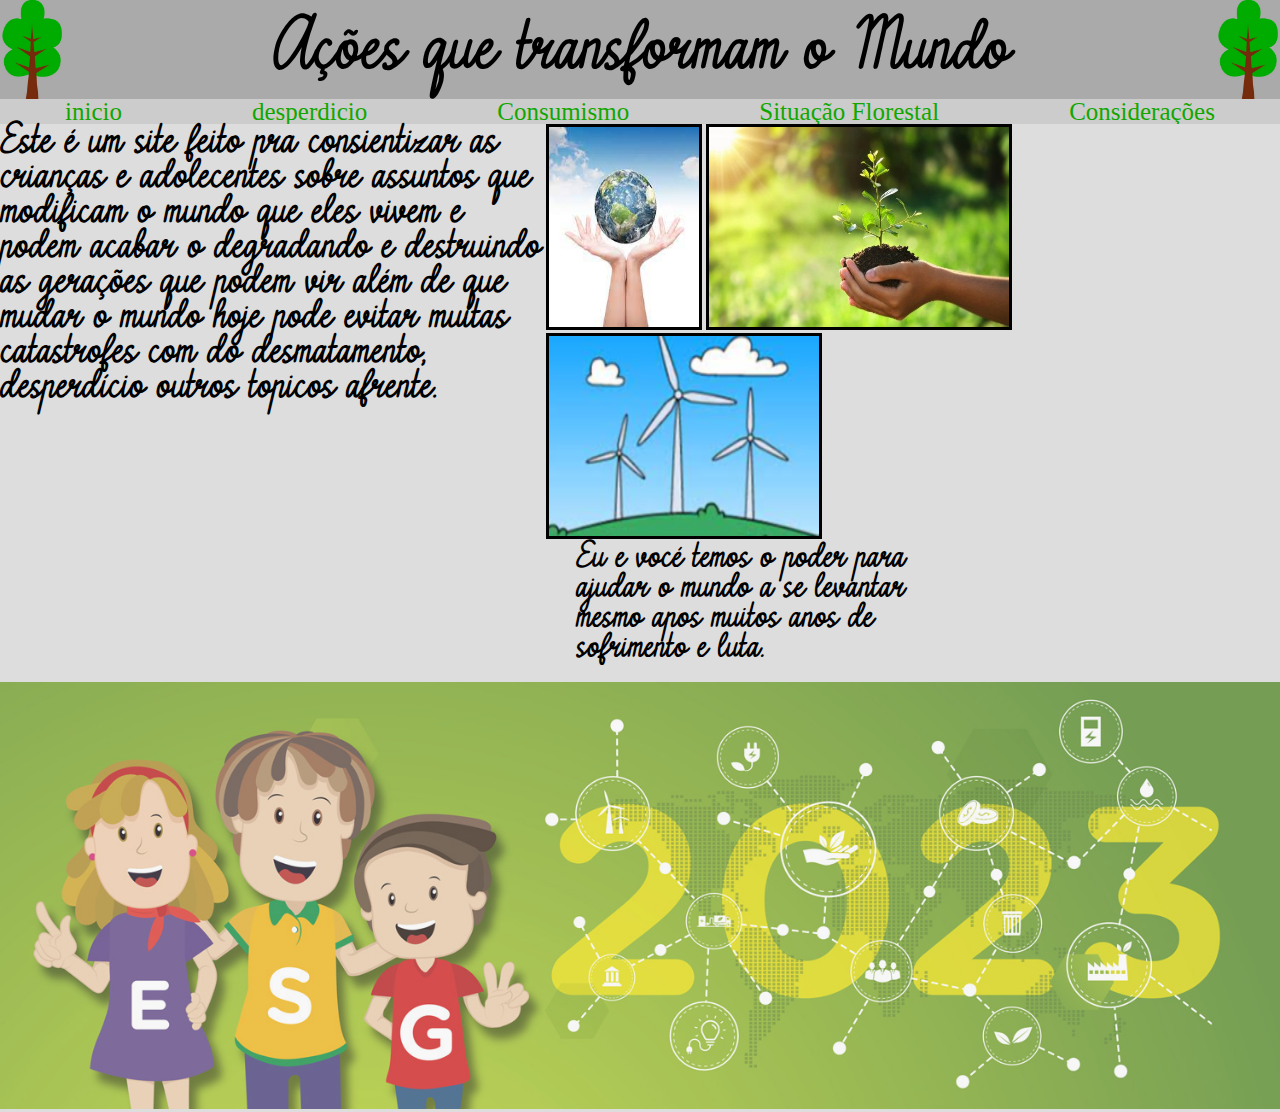
<file: site agrinho/index.html>
<!DOCTYPE html>
<html lang="pt-BR">
<head>
    <meta charset="UTF-8">
    <meta name="viewport" content="width=device-width, initial-scale=1.0">
    <title>Pagina Inicial</title>
    <link rel="stylesheet" href="style.css">
    <link rel="stylesheet" href="reset.css">
</head>
<body>
    <header class="cabeçalho">
        <img src="arvore.jpg">
        <p class="titu" style="background-color: #AAAAAA;">Ações que transformam o Mundo</p>
        <img src="arvore.jpg">
    </header>
    <div class="barra">
        <a class="linkss" href="index.html">inicio</a>
        <a class="linkss" href="desperdício.html">desperdicio</a>
        <a class="linkss" href="Consumismo.html">Consumismo</a>
        <a class="linkss" href="mata.html">Situação Florestal</a>
        <a class="linkss" href="considerações.html">Considerações</a>
    </div>
    <div  style="padding: 0 0 20px 0;" class="textos">
        <p class="texto">Este é um site feito pra consientizar as crianças e adolecentes sobre assuntos que modificam o mundo que eles vivem e podem acabar o degradando e destruindo as gerações que podem vir
            além de que mudar o mundo hoje pode evitar muitas catastrofes com do desmatamento, desperdício outros topicos afrente.
        </p>
        <div class="desenho">
            <img style="width: 150px; height: 200px; border: 3px solid black ;"  src="planeta.jfif">
            <img style="width: 300px;height: 200px; border: 3px solid black ;"  src="planta.jpg">
            <img style="width: 270px;height: 200px; border: 3px solid black ;"  src="vento.png">
           <p class="fala">Eu e vocé temos o poder para ajudar o mundo a se levantar mesmo apos muitos anos de sofrimento e luta.</p>
            </p>   
    </div>
    
        </div> 
    <footer>
        <img class="footer" src="agrinho.jpg">
    </footer>
    
</body>
</html>
</file>
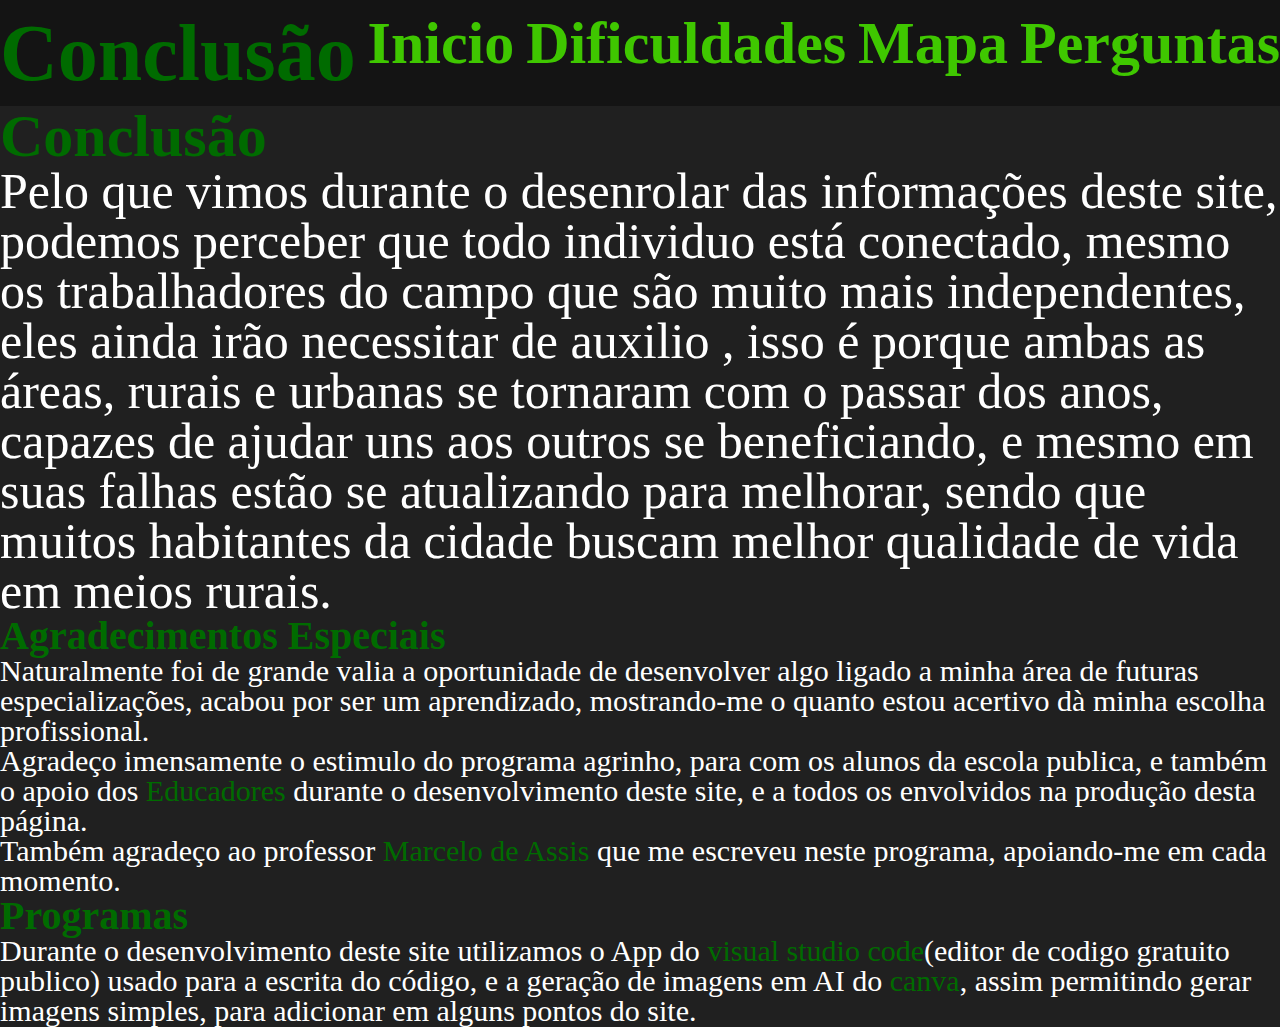
<file: Agrinho/conclusao.html>
<!DOCTYPE html>
<html lang="pt-BR">
<head>
    <meta charset="UTF-8">
    <meta http-equiv="X-UA-Compatible" content="IE=edge">
    <meta name="viewport" content="width=device-width, initial-scale=1.0">
    <title>Conclusão</title>
    <link rel="stylesheet" href="reset.css">
    <link rel="stylesheet" href="universal.css">
</head>
<body>
    <section id="barra-de-opiçoes">
        <header class="cabeçalho">
            <h1>Conclusão</h1>
            <a href="Inicial.html">Inicio</a>
            <a href="dific.html">Dificuldades</a>
            <a href="mapa.html">Mapa</a>
            <a href="p-e-r.html">Perguntas</a>
        </header>
    </section>
    <div>
        <div>
            <h2>Conclusão</h2>
            <p>Pelo que vimos durante o desenrolar das informações deste site, podemos perceber que todo individuo está conectado, mesmo os trabalhadores do campo que são muito mais independentes, eles ainda irão necessitar de auxilio
            , isso é porque ambas as áreas, rurais e urbanas se tornaram com o passar dos anos, capazes de ajudar uns aos outros se beneficiando, e mesmo em suas falhas estão se atualizando para melhorar, sendo que muitos habitantes da cidade buscam melhor qualidade de vida em meios rurais.</p>

        </div>
        <div class="t-agrad">
            <h2>Agradecimentos Especiais</h2>
            <p>Naturalmente foi de grande valia a oportunidade de desenvolver algo ligado a minha área de futuras especializações, acabou por ser um aprendizado, mostrando-me o quanto estou
            acertivo dà minha escolha profissional.</p>
            <p>Agradeço imensamente o estimulo do programa agrinho, para com os alunos da escola publica, e também o apoio dos <span>Educadores</span> durante o desenvolvimento deste site,
             e a todos os envolvidos na produção desta página.</p>
            <p>Também agradeço ao professor <span>Marcelo de Assis</span> que me escreveu neste programa, apoiando-me em cada momento.</p>
        </div>
        <div class="t-agrad">
            <h2>Programas</h2>
            <p>Durante o desenvolvimento deste site utilizamos o App do <span>visual studio code</span>(editor de codigo gratuito publico) usado para a escrita do código,
             e a geração de imagens em AI do <span>canva</span>, assim permitindo gerar imagens simples, para adicionar em alguns pontos do site.</p>
        </div>
    </div>
</body>
</html>
</file>
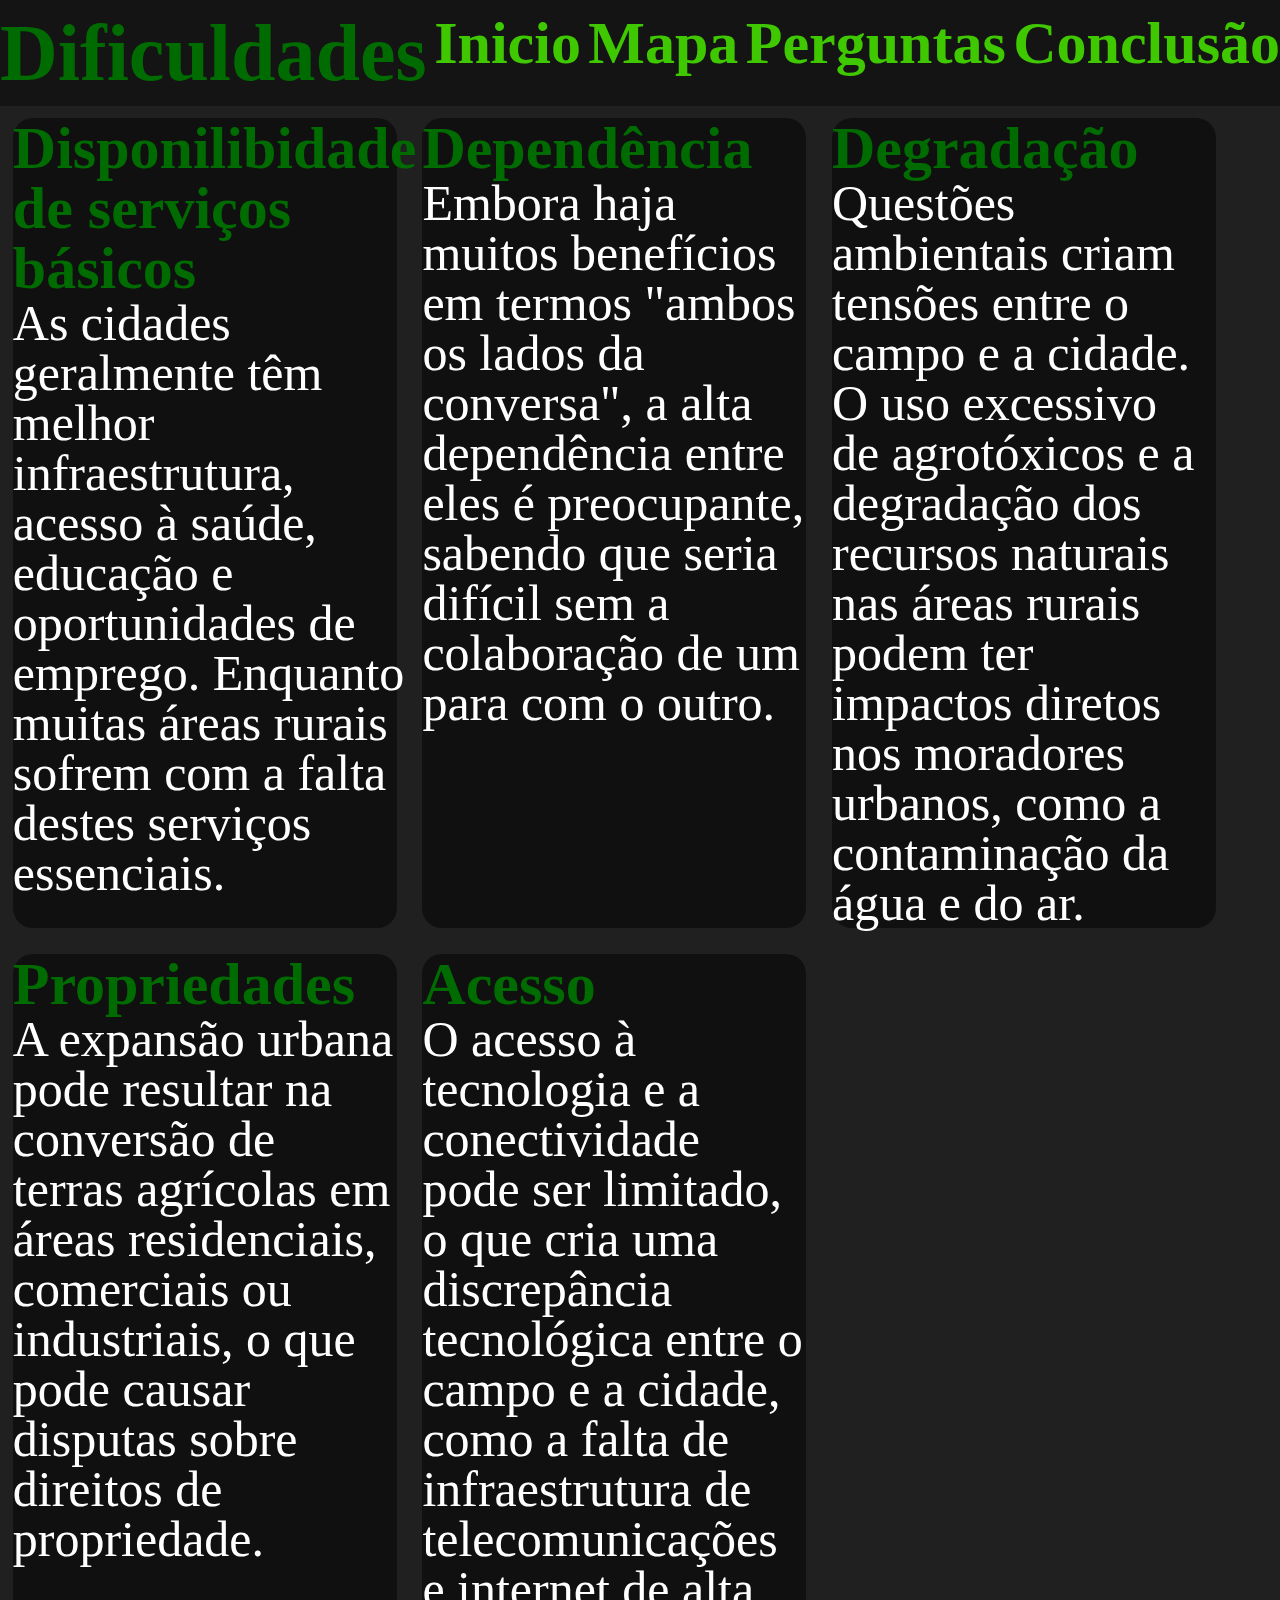
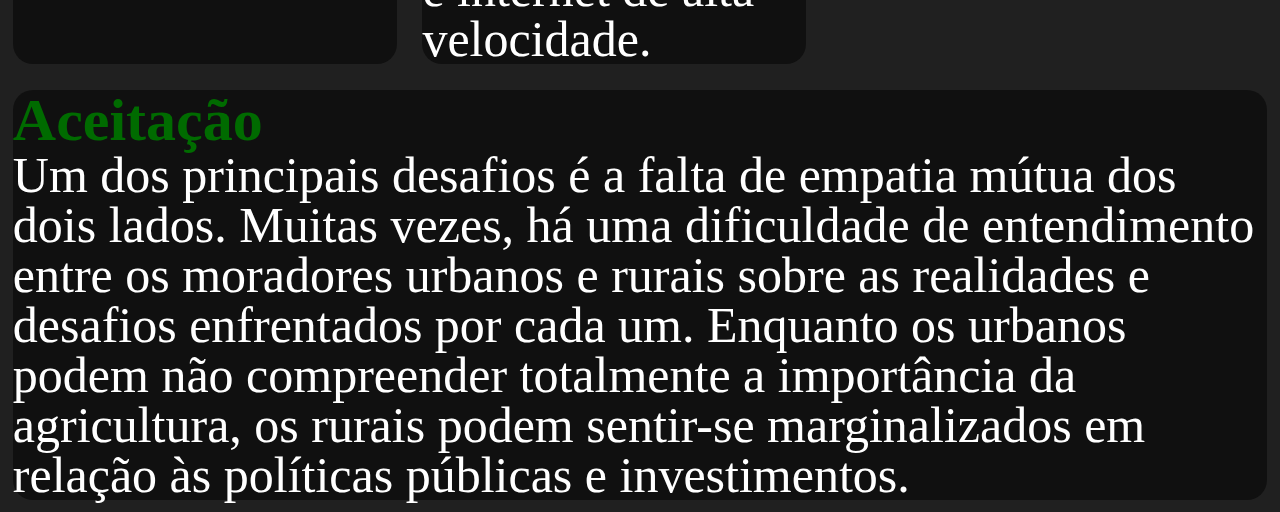
<file: Agrinho/dific.html>
<!DOCTYPE html>
<html lang="pt-BR">
<head>
    <meta charset="UTF-8">
    <meta http-equiv="X-UA-Compatible" content="IE=edge">
    <meta name="viewport" content="width=device-width, initial-scale=1.0">
    <title>Dificuldades</title>
    <link rel="stylesheet" href="reset.css">
    <link rel="stylesheet" href="universal.css">
</head>
<body>
    <section id="barra-de-opiçoes">
        <header class="cabeçalho">
            <h1>Dificuldades</h1>
            <a href="Inicial.html">Inicio</a>
            <a href="mapa.html">Mapa</a>
            <a href="p-e-r.html">Perguntas</a>
            <a href="conclusao.html">Conclusão</a>
        </header>
    </section>
    <div class="tInicio">
        <div class="mental">
            <div>
                <h2>Disponilibidade de serviços básicos</h2>
                <p>As cidades geralmente têm melhor infraestrutura, acesso à saúde, educação e oportunidades de emprego. Enquanto muitas áreas rurais sofrem com a falta destes serviços essenciais.</p>
            </div>
        </div>
        <div class="mental">
            <div>
                <h2>Dependência</h2>
                <p>Embora haja muitos benefícios em termos "ambos os lados da conversa", a alta dependência entre eles é preocupante, sabendo que seria difícil sem a colaboração de um para com o outro.</p>
            </div>
        </div>
        <div class="mental">
            <div>
                <h2>Degradação</h2>
                <p>Questões ambientais criam tensões entre o campo e a cidade. O uso excessivo de agrotóxicos e a degradação dos recursos naturais nas áreas rurais podem ter impactos diretos nos moradores urbanos, como a contaminação da água e do ar.</p>
            </div>
        </div>
    </div>
    <div class="tInicio">
        <div class="mental">
            <div>
                <h2>Propriedades</h2>
                <p>A expansão urbana pode resultar na conversão de terras agrícolas em áreas residenciais, comerciais ou industriais, o que pode causar disputas sobre direitos de propriedade.</p>
            </div>
        </div>
        <div class="mental">
            <div>
                <h2>Acesso</h2>
                <p>O acesso à tecnologia e a conectividade pode ser limitado, o que cria uma discrepância tecnológica entre o campo e a cidade, como a falta de infraestrutura de telecomunicações e internet de alta velocidade.</p>
            </div>
        </div>
    </div>
    <div id="textinho">
        <h2>Aceitação</h2>
        <p >Um dos principais desafios é a falta de empatia mútua dos dois lados. Muitas vezes, há uma dificuldade de entendimento entre os moradores urbanos e rurais sobre as realidades e desafios enfrentados por cada um. Enquanto os urbanos podem não compreender totalmente a importância da agricultura, os rurais podem sentir-se marginalizados em relação às políticas públicas e investimentos.</p>
    </div>
</body>
</html>
</file>
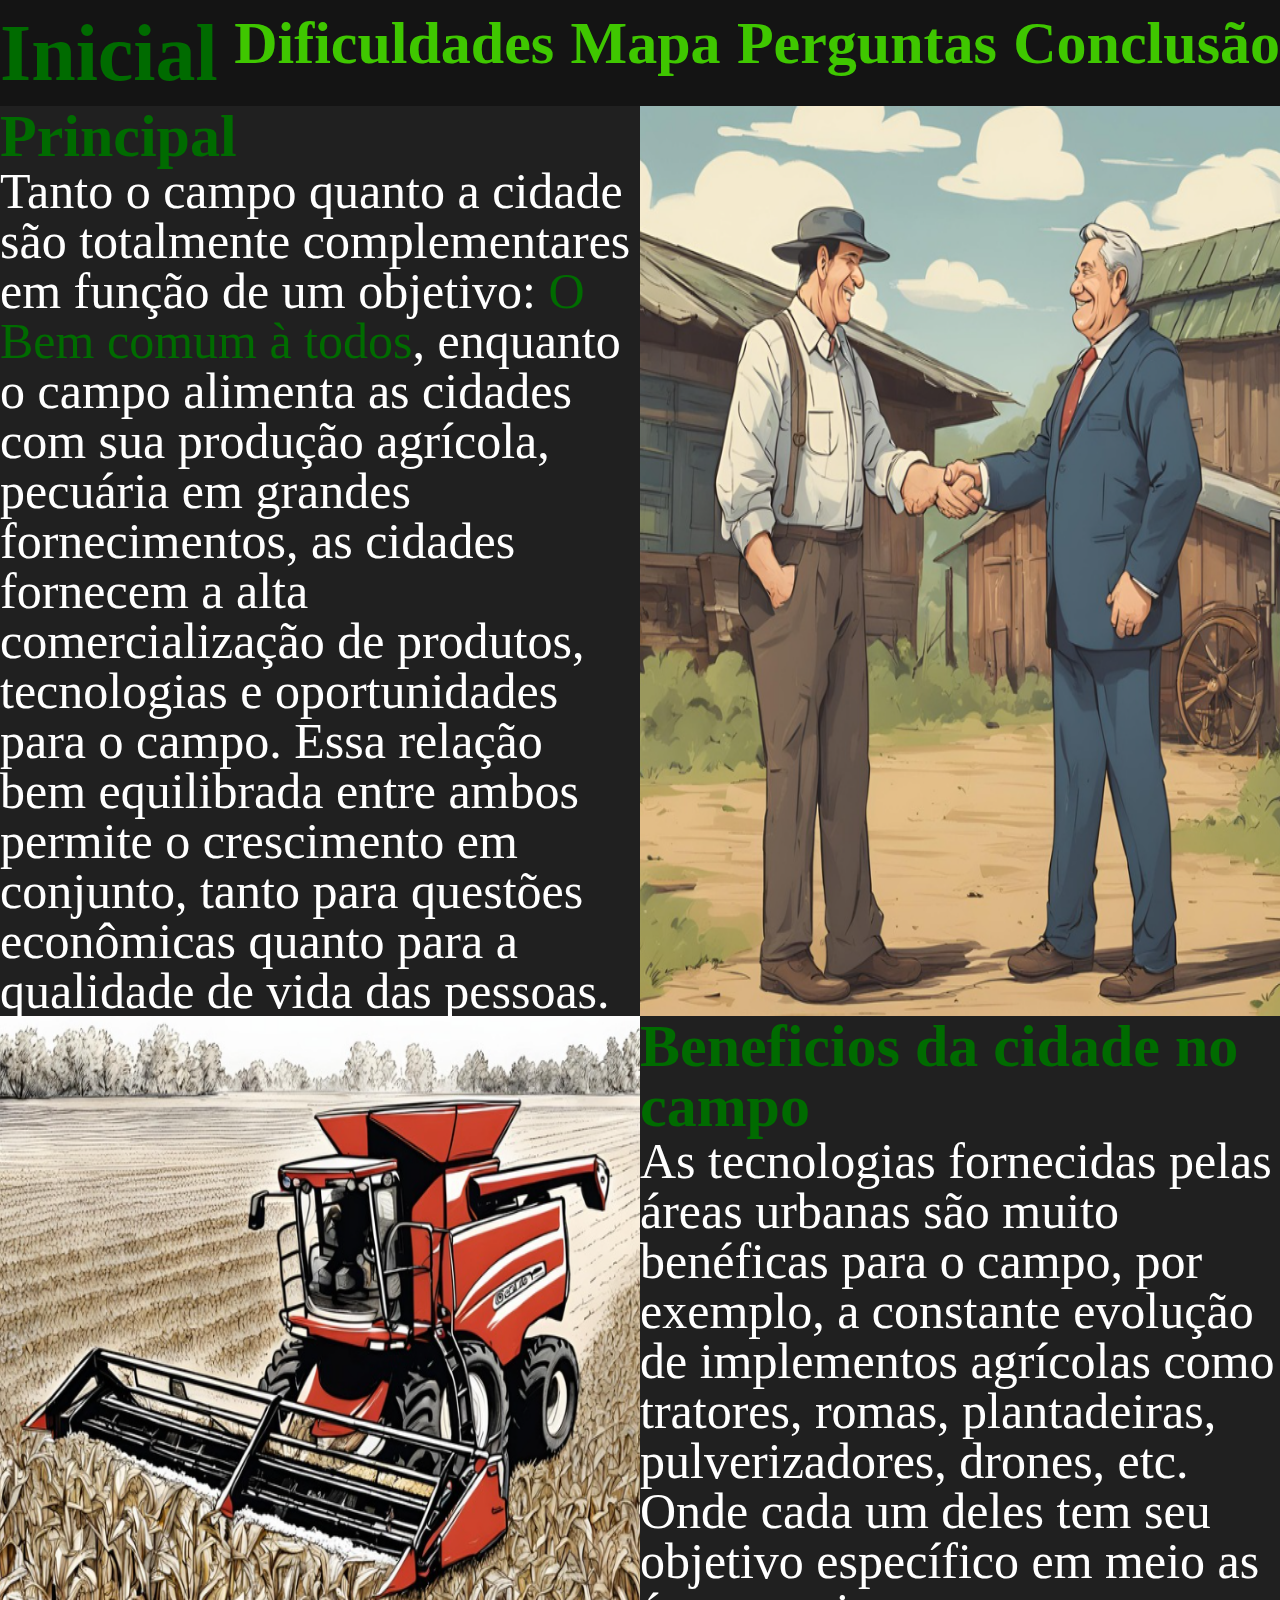
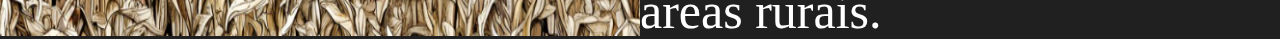
<file: Agrinho/Inicial.html>
<!DOCTYPE html>
<html lang="pt-BR">
<head>
    <meta charset="UTF-8">
    <meta http-equiv="X-UA-Compatible" content="IE=edge">
    <meta name="viewport" content="width=device-width, initial-scale=1.0">
    <title>Inicial</title>
    <link rel="stylesheet" href="reset.css">
    <link rel="stylesheet" href="universal.css">
</head>
<body>
    <section id="barra-de-opiçoes">
        <header class="cabeçalho">
            <h1>Inicial</h1>
            <a href="dific.html">Dificuldades</a>
            <a href="mapa.html">Mapa</a>
            <a href="p-e-r.html">Perguntas</a>
            <a href="conclusao.html">Conclusão</a>
        </header>
    </section>
    <div class="tInicio">
        <div>
            <h2>Principal</h2>
            <p>Tanto o campo quanto a cidade são totalmente complementares em função de um objetivo:<span> O Bem comum à todos</span>,
             enquanto o campo alimenta as cidades com sua produção agrícola, pecuária em grandes fornecimentos, 
             as cidades fornecem a alta comercialização de produtos, tecnologias e oportunidades para o campo.
             Essa relação bem equilibrada entre ambos permite o crescimento em conjunto, tanto para questões econômicas quanto para a qualidade de vida das pessoas.
            </p>
        </div>
        <img class="aumento" src="cumprimento.PNG">
    </div>
    <div class="tInicio">
        <img class="aumento" src="colhedeira.PNG">
        <div>
            <h2>Beneficios da cidade no campo</h2>
            <p>As tecnologias fornecidas pelas áreas urbanas são muito benéficas para o campo, por exemplo, a constante evolução de implementos agrícolas como tratores, romas, plantadeiras, pulverizadores, drones, etc. 
            Onde cada um deles tem seu objetivo específico em meio as áreas rurais.
            </p>
        </div>
    </div>
</body>
</html>
</file>
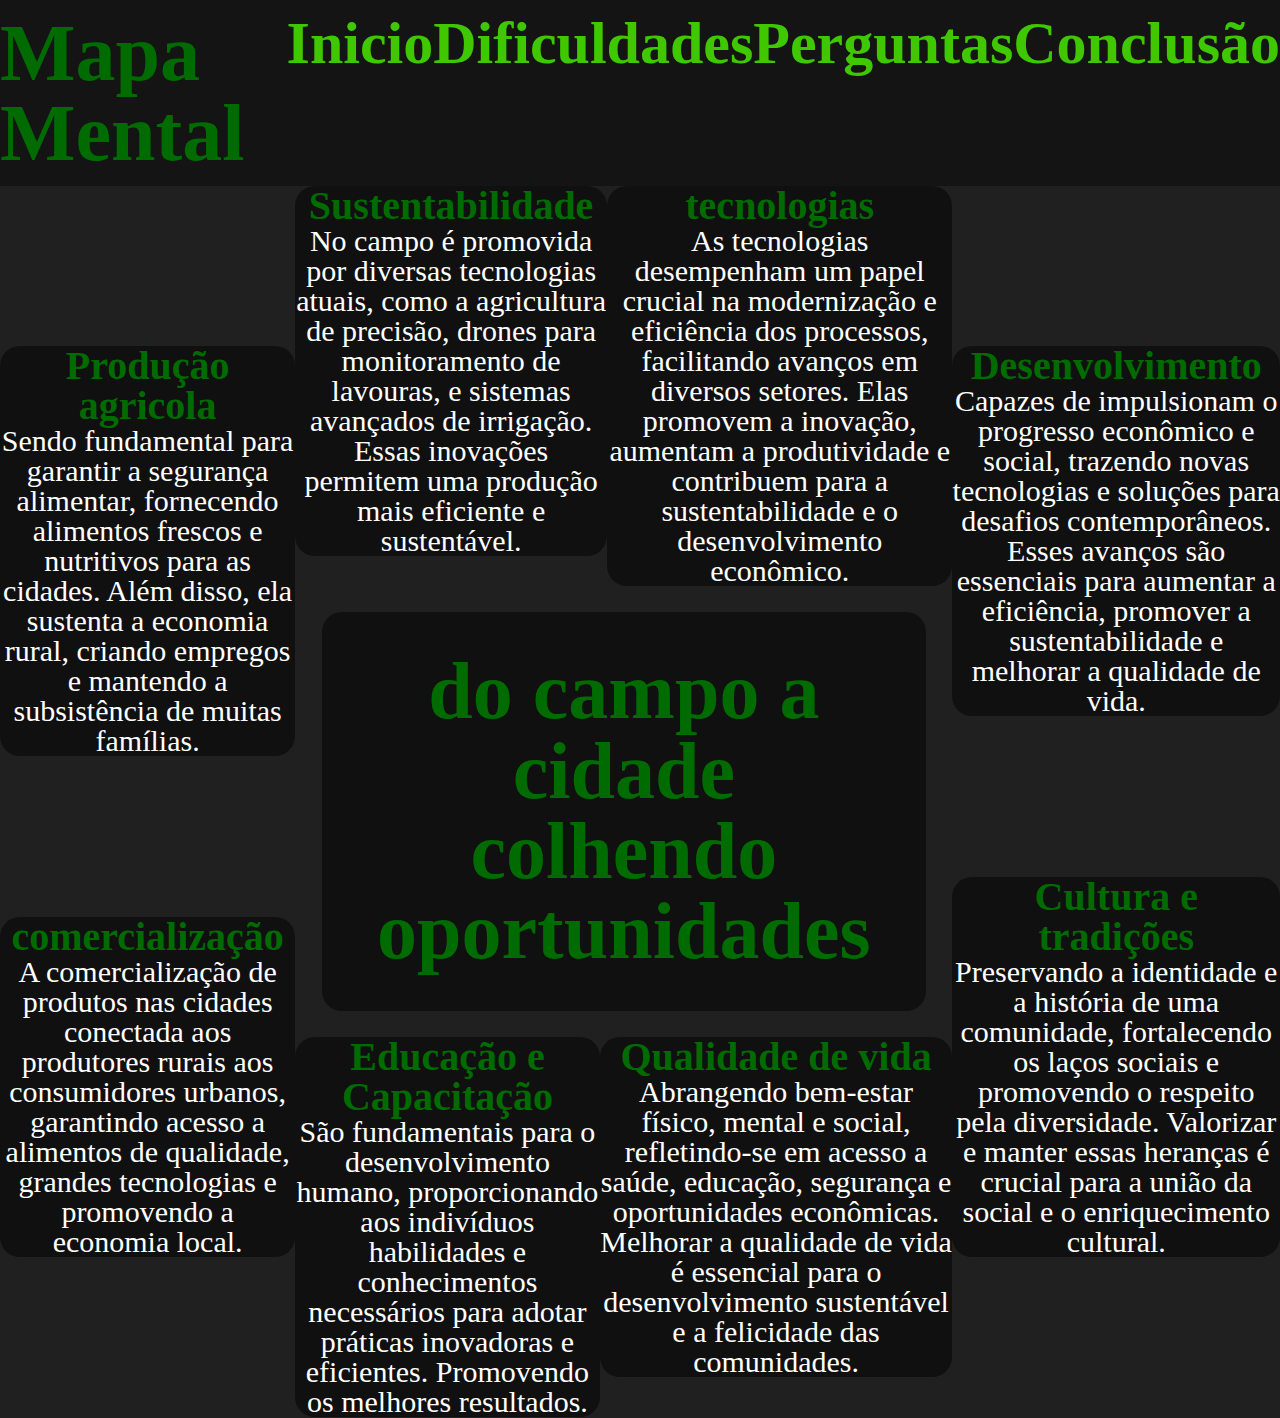
<file: Agrinho/mapa.html>
<!DOCTYPE html>
<html lang="pt-BR">
<head>
    <meta charset="UTF-8">
    <meta http-equiv="X-UA-Compatible" content="IE=edge">
    <meta name="viewport" content="width=device-width, initial-scale=1.0">
    <title>Mapa Mental</title>
    <link rel="stylesheet" href="reset.css">
    <link rel="stylesheet" href="universal.css">
</head>
<body>
    <section id="barra-de-opiçoes">
        <header class="cabeçalho">
            <h1>Mapa Mental</h1>
            <a href="Inicial.html">Inicio</a>
            <a href="dific.html">Dificuldades</a>
            <a href="p-e-r.html">Perguntas</a>
            <a href="conclusao.html">Conclusão</a>
        </header>
    </section>
    <div id="mapa">
        <div class="laterais">
            <div>
                <h2>Produção agricola</h2>
                <p>Sendo fundamental para garantir a segurança alimentar, fornecendo alimentos frescos e nutritivos para as cidades. Além disso, ela sustenta a economia rural, criando empregos e mantendo a subsistência de muitas famílias.</p>
            </div>
            <div>
                <h2>comercialização</h2>
                <p>A comercialização de produtos nas cidades conectada aos produtores rurais aos consumidores urbanos, garantindo acesso a alimentos de qualidade, grandes tecnologias e promovendo a economia local.</p>
            </div>
        </div>
        <div>
            <div class="neutro">
                <div>
                    <h2>Sustentabilidade</h2>
                    <p>No campo é promovida por diversas tecnologias atuais, como a agricultura de precisão, drones para monitoramento de lavouras, e sistemas avançados de irrigação. Essas inovações permitem uma produção mais eficiente e sustentável.</p>
                </div>
                <div>
                    <h2>tecnologias</h2>
                    <p>As tecnologias desempenham um papel crucial na modernização e eficiência dos processos, facilitando avanços em diversos setores. Elas promovem a inovação, aumentam a produtividade e contribuem para a sustentabilidade e o desenvolvimento econômico.</p>
                </div>
            </div>
            <h1 id="principal">do campo a cidade colhendo oportunidades</h1>
            <div class="neutro">
                <div>
                    <h2>Educação e Capacitação</h2>
                    <p>São fundamentais para o desenvolvimento humano, proporcionando aos indivíduos habilidades e conhecimentos necessários para adotar práticas inovadoras e eficientes. Promovendo os melhores resultados.</p>
                </div>
                <div>
                    <h2>Qualidade de vida</h2>
                    <p>Abrangendo bem-estar físico, mental e social, refletindo-se em acesso a saúde, educação, segurança e oportunidades econômicas. Melhorar a qualidade de vida é essencial para o desenvolvimento sustentável e a felicidade das comunidades.</p>
                </div>
            </div>
            
        </div>
        <div class="laterais">
            <div>
                <h2>Desenvolvimento</h2>
                <p>Capazes de impulsionam o progresso econômico e social, trazendo novas tecnologias e soluções para desafios contemporâneos. Esses avanços são essenciais para aumentar a eficiência, promover a sustentabilidade e melhorar a qualidade de vida.</p>
            </div>
            <div>
                <h2>Cultura e tradições</h2>
                <p>Preservando a identidade e a história de uma comunidade, fortalecendo os laços sociais e promovendo o respeito pela diversidade. Valorizar e manter essas heranças é crucial para a união da social e o enriquecimento cultural.</p>
            </div>
        </div>
    </div>
</body>
</html>
</file>
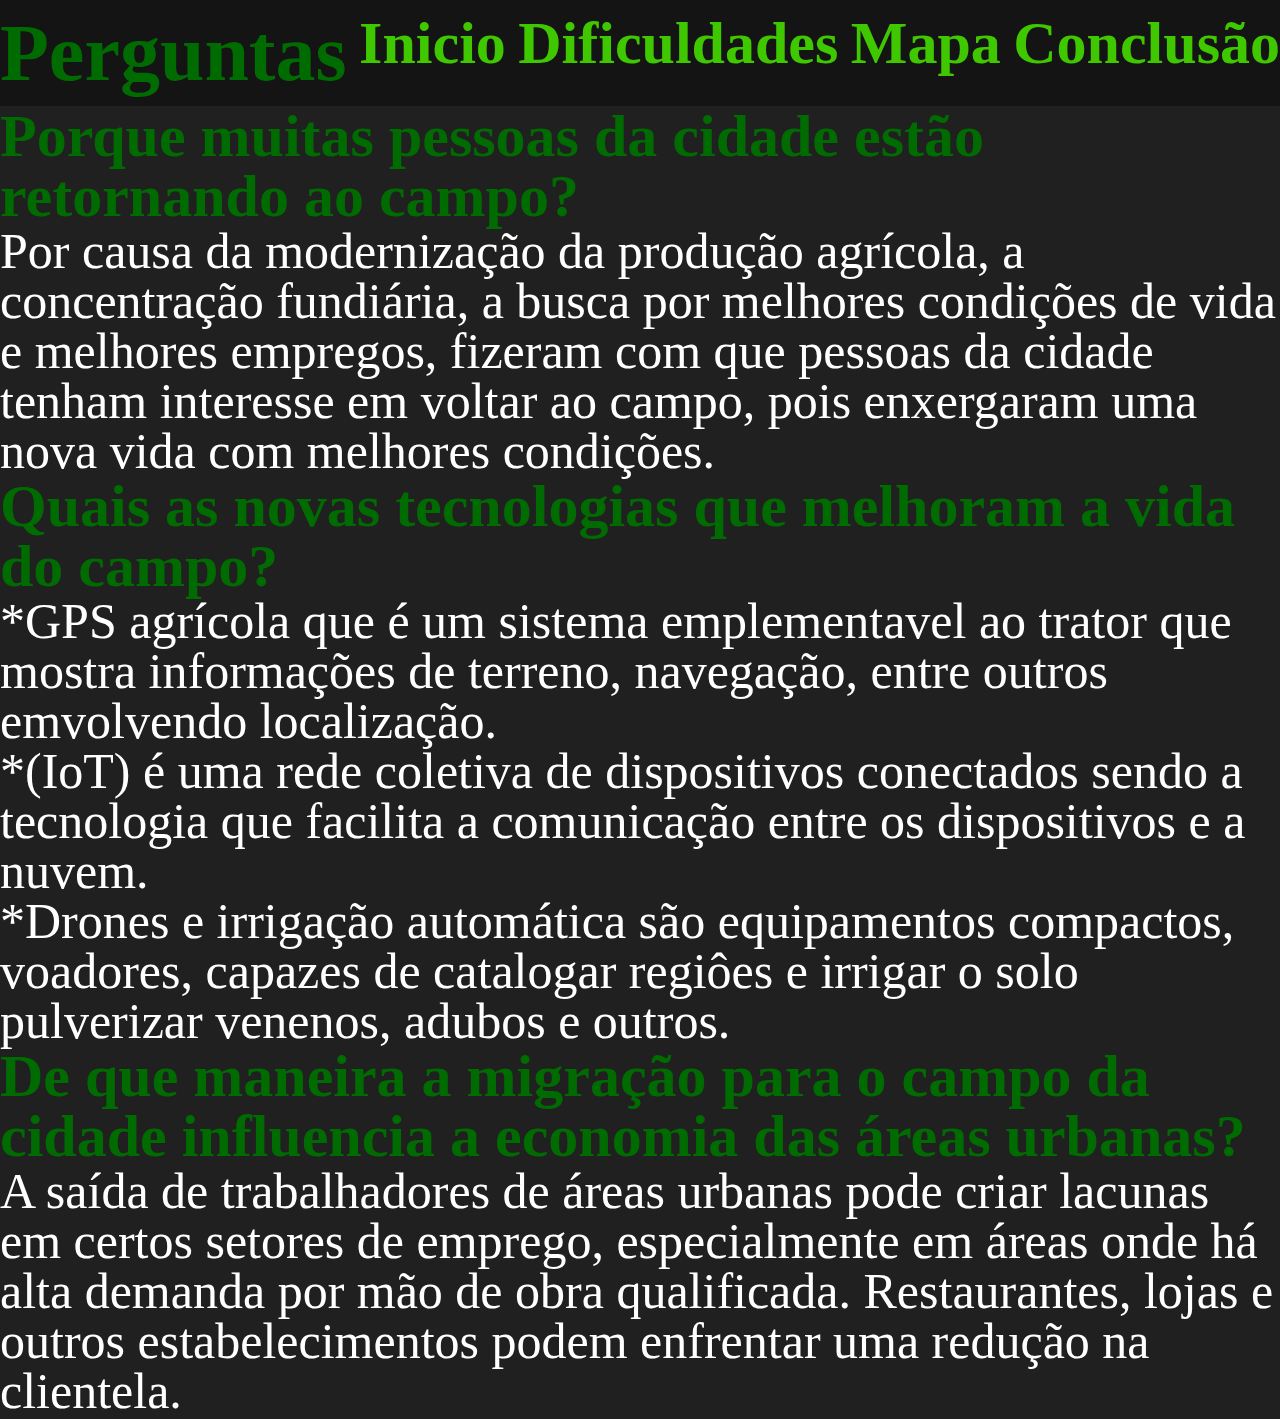
<file: Agrinho/p-e-r.html>
<!DOCTYPE html>
<html lang="pt-BR">
<head>
    <meta charset="UTF-8">
    <meta http-equiv="X-UA-Compatible" content="IE=edge">
    <meta name="viewport" content="width=device-width, initial-scale=1.0">
    <title>Perguntas e Respostas</title>
    <link rel="stylesheet" href="reset.css">
    <link rel="stylesheet" href="universal.css">
</head>
<body>
    <section id="barra-de-opiçoes">
        <header class="cabeçalho">
            <h1>Perguntas</h1>
            <a href="Inicial.html">Inicio</a>
            <a href="dific.html">Dificuldades</a>
            <a href="mapa.html">Mapa</a>
            <a href="conclusao.html">Conclusão</a>
        </header>
    </section>
    <h2>Porque muitas pessoas da cidade estão retornando ao campo?</h2>
    <p>Por causa da modernização da produção agrícola, a concentração fundiária, a busca por melhores condições de vida e melhores empregos, 
    fizeram com que pessoas da cidade tenham interesse em voltar ao campo, pois enxergaram uma nova vida com melhores condições.</p>

    <h2>Quais as novas tecnologias que melhoram a vida do campo?</h2>
    <p>*GPS agrícola que é um sistema emplementavel ao trator que mostra informações de terreno, navegação, entre outros emvolvendo localização.</p>
    <p>*(IoT) é uma rede coletiva de dispositivos conectados sendo a tecnologia que facilita a comunicação entre os dispositivos e a nuvem.</p>
    <p>*Drones e irrigação automática são equipamentos compactos, voadores, capazes de catalogar regiôes e irrigar o solo pulverizar venenos, adubos e outros.</p>

    <h2>De que maneira a migração para o campo da cidade influencia a economia das áreas urbanas?</h2>
    <p>A saída de trabalhadores de áreas urbanas pode criar lacunas em certos setores de emprego, especialmente em áreas onde há alta demanda por mão de obra qualificada. 
    Restaurantes, lojas e outros estabelecimentos podem enfrentar uma redução na clientela.</p>
</body>
</html>
</file>
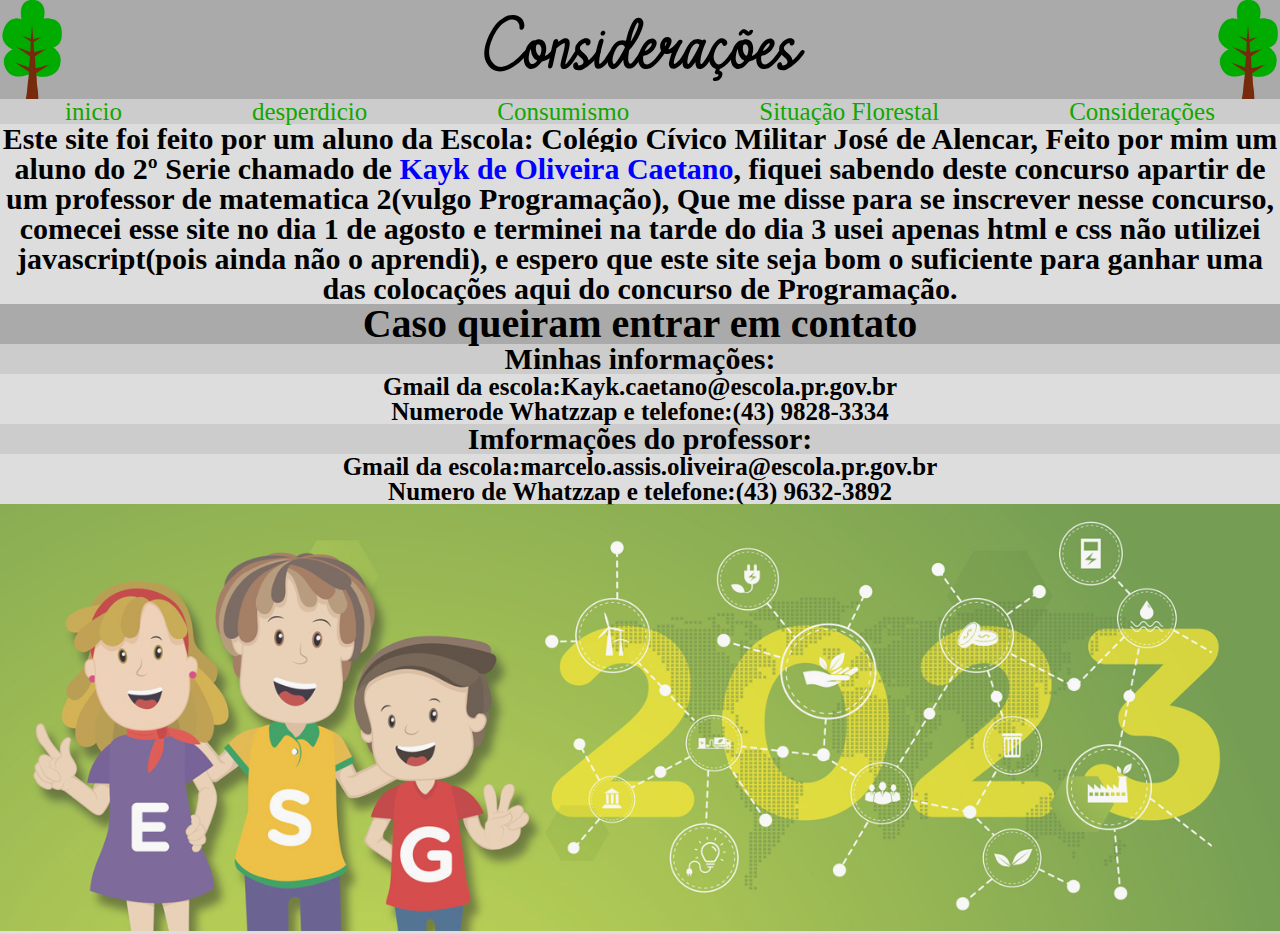
<file: site agrinho/considerações.html>
<!DOCTYPE html>
<html lang="en">
<head>
    <meta charset="UTF-8">
    <meta name="viewport" content="width=device-width, initial-scale=1.0">
    <title>Considerações</title>
    <link rel="stylesheet" href="style.css">
    <link rel="stylesheet" href="reset.css">
</head>
<body>
    <header class="cabeçalho">
        <img src="arvore.jpg">
        <p class="titu" style="background-color: #AAAAAA;">Considerações</p>
        <img src="arvore.jpg">
    </header>
    <div class="barra">
        <a class="linkss" href="index.html">inicio</a>
        <a class="linkss" href="desperdício.html">desperdicio</a>
        <a class="linkss" href="Consumismo.html">Consumismo</a>
        <a class="linkss" href="mata.html">Situação Florestal</a>
        <a class="linkss" href="considerações.html">Considerações</a>
    </div>
    <p style="font-weight: bold;text-align: center;font-size: 30px;">Este site foi feito por um aluno da Escola: Colégio Cívico Militar José de Alencar, Feito por mim um aluno do 
    2º Serie chamado de <b style="color: blue;">Kayk de Oliveira Caetano</b>, fiquei sabendo deste concurso apartir de um professor de matematica 2(vulgo Programação), Que me disse para se inscrever nesse concurso, comecei esse site no dia 1 de agosto 
    e terminei na tarde do dia 3 usei apenas html e css não utilizei javascript(pois ainda não o aprendi), e espero que este site seja bom o suficiente para ganhar
    uma das colocações aqui do concurso de Programação.
    </p>
    <h1 style="font-weight: bold;text-align: center;font-size: 40px;background-color: #AAAAAA;">Caso queiram entrar em contato</h1>
    <p style="font-weight: bold;text-align: center;font-size: 30px;background-color: #CCCCCC;">Minhas informações:</p>
    <p style="font-weight: bold;text-align: center;font-size: 25px;">Gmail da escola:Kayk.caetano@escola.pr.gov.br</p>
    <p style="font-weight: bold;text-align: center;font-size: 25px;">Numerode Whatzzap e telefone:(43) 9828-3334</p>
    <p style="font-weight: bold;text-align: center;font-size: 30px;background-color: #CCCCCC;">Imformações do professor: </p>
    <p style="font-weight: bold;text-align: center;font-size: 25px;">Gmail da escola:marcelo.assis.oliveira@escola.pr.gov.br</p>
    <p style="font-weight: bold;text-align: center;font-size: 25px;">Numero de Whatzzap e telefone:(43) 9632-3892</p>
   
    <footer>
        <img class="footer" src="agrinho.jpg">
    </footer>
</body>
</html>
</file>
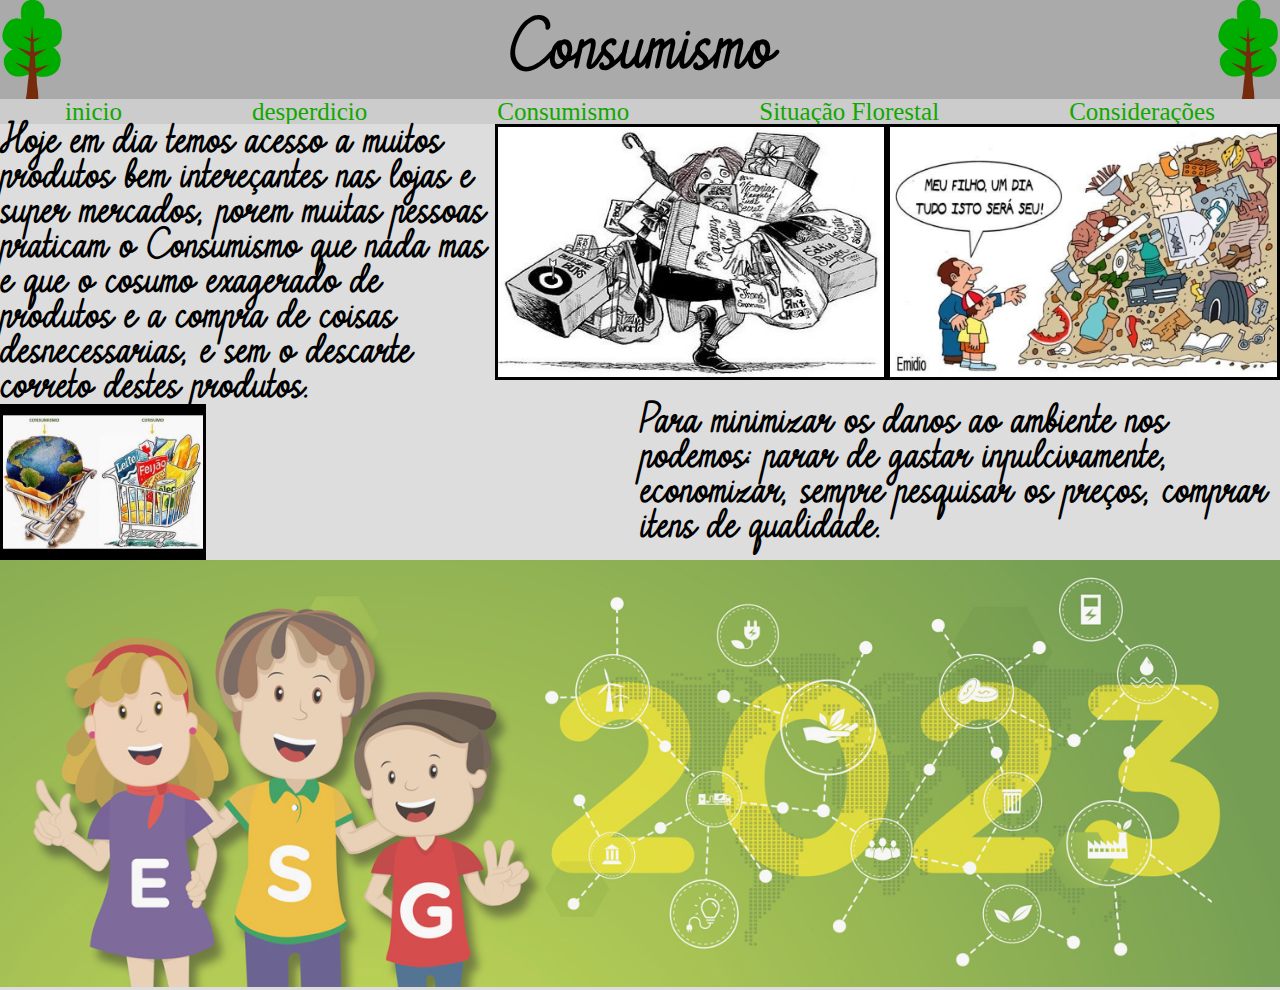
<file: site agrinho/Consumismo.html>
<!DOCTYPE html>
<html lang="en">
<head>
    <meta charset="UTF-8">
    <meta name="viewport" content="width=device-width, initial-scale=1.0">
    <title>Consumismo</title>
    <link rel="stylesheet" href="style.css">
    <link rel="stylesheet" href="reset.css">
</head>
<body>
    <header class="cabeçalho">
        <img src="arvore.jpg">
        <p class="titu" style="background-color: #AAAAAA;">Consumismo</p>
        <img src="arvore.jpg">
    </header>
    <div class="barra">
        <a class="linkss" href="index.html">inicio</a>
        <a class="linkss" href="desperdicío.html">desperdicio</a>
        <a class="linkss" href="Consumismo.html">Consumismo</a>
        <a class="linkss" href="mata.html">Situação Florestal</a>
        <a class="linkss" href="considerações.html">Considerações</a>
    </div>
    <div class="textos">
    <p style="width: 40%;" class="texto" >Hoje em dia temos acesso a muitos produtos bem intereçantes nas lojas e super mercados, porem muitas pessoas praticam o Consumismo que nada mas e que o cosumo exagerado 
        de produtos e a compra de coisas desnecessarias, e sem o descarte correto destes produtos.
    </p>
    <img style="width: 400px;height:250px; border: 3px solid black ;"  src="sacolas.jpg">
    <img style="width: 400px;height:250px; border: 3px solid black ;"  src="pai-filho.jpg">
    </div>
    <div class="ordem">
        <img src="consumo.jpg" style="width: 200px;height: 150px; border: 3px solid black;">
        <p class="texto" style="width: 50%;">Para minimizar os danos ao ambiente nos podemos: parar de gastar inpulcivamente, economizar, sempre pesquisar os preços, comprar itens de qualidade.</p>
    </div>
    <footer>
        <img class="footer" src="agrinho.jpg">
    </footer>
</body>
</html>
</file>
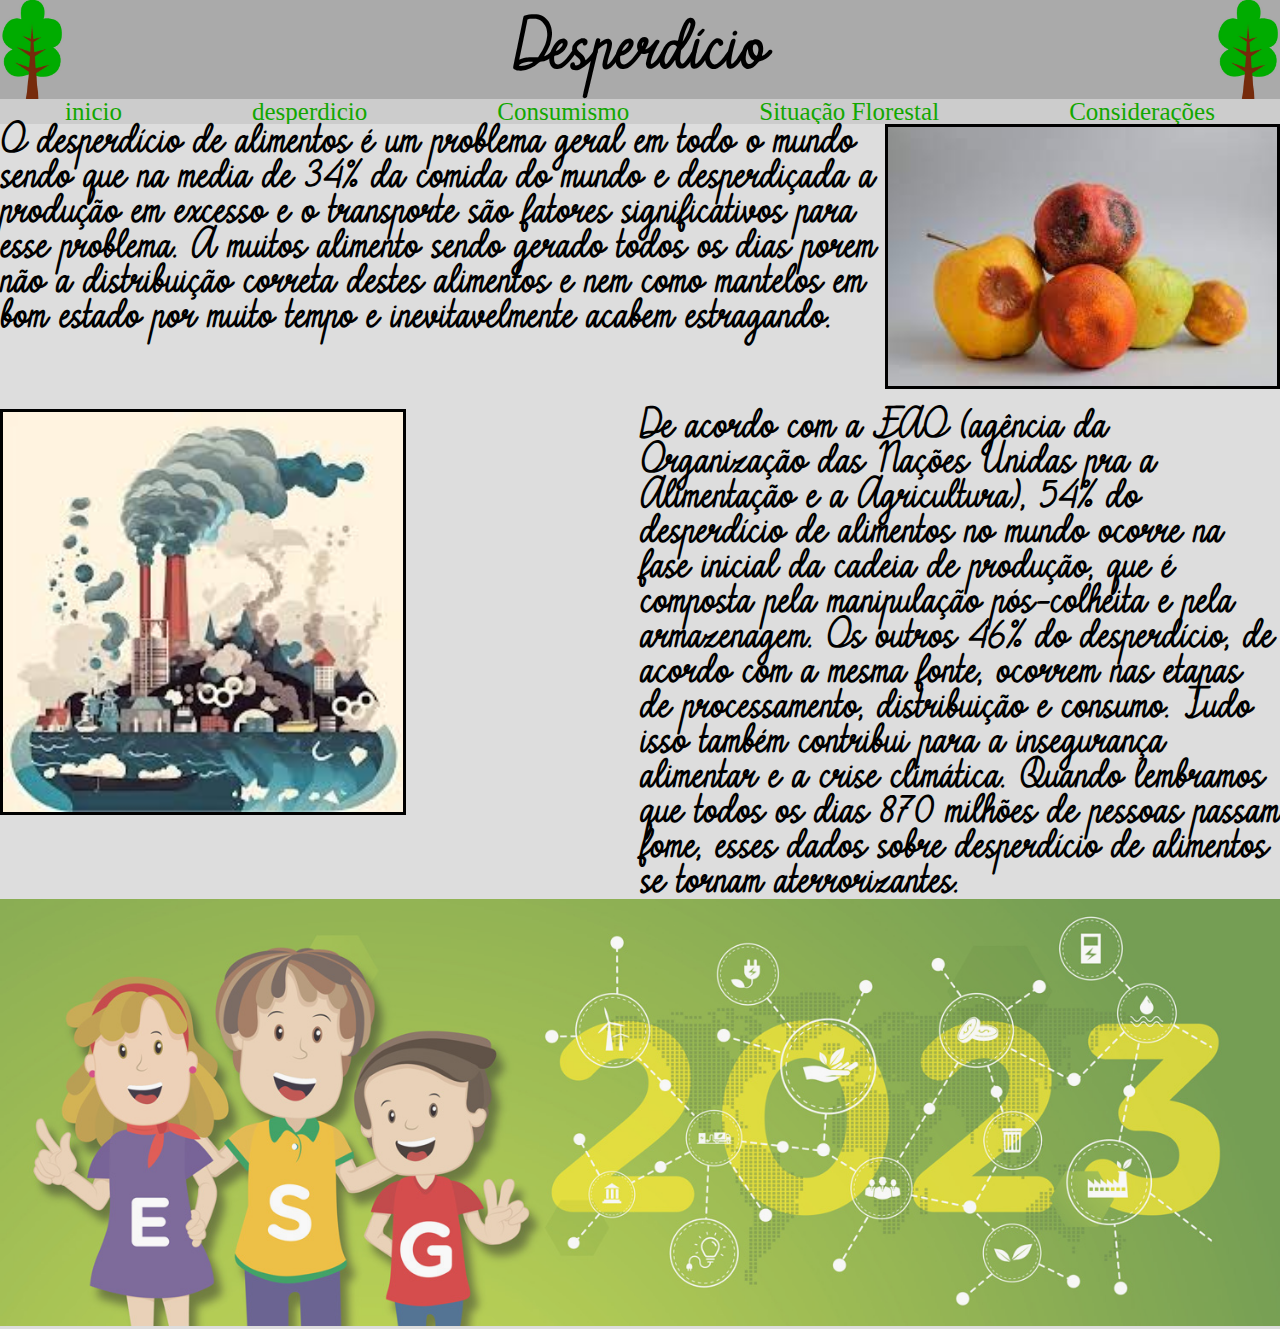
<file: site agrinho/desperdicio.html>
<!DOCTYPE html>
<html lang="pt-BR">
    <head>
        <meta charset="UTF-8">
        <meta name="viewport" content="width=device-width, initial-scale=1.0">
        <title>desperdício</title>
        <link rel="stylesheet" href="style.css">
        <link rel="stylesheet" href="reset.css">
    </head>
    <body>  
    <header class="cabeçalho">
        <img src="arvore.jpg">
        <p class="titu" style="background-color: #AAAAAA;">Desperdício</p>
        <img src="arvore.jpg">
    </header>
    <div class="barra">
        <a class="linkss" href="index.html">inicio</a>
        <a class="linkss" href="desperdício.html">desperdicio</a>
        <a class="linkss" href="Consumismo.html">Consumismo</a>
        <a class="linkss" href="mata.html">Situação Florestal</a>
        <a class="linkss" href="considerações.html">Considerações</a>
    </div>
    <div class="ordem" style="padding: 0 0 20px 0;">
    <p style="width: 71%;" class="texto">O desperdício de alimentos é um problema geral em todo o mundo sendo que na media de 34% da comida do mundo e desperdiçada a 
    produção em excesso e o transporte são fatores significativos para esse problema. A muitos alimento sendo gerado todos os dias porem não a distribuição correta
    destes alimentos e nem como mantelos em bom estado por muito tempo e inevitavelmente acabem estragando.</p>
    <img style="width: 400px; border: 3px solid black ;" src="frutas estragadas.jfif">
    </div>
    <div class="ordem">
        <img style="width: 400px;height: 400px; border: 3px solid black ;" src="fabrica.jfif">
        <p class="texto" style="width: 50%;">De acordo com a FAO (agência da Organização das Nações Unidas pra a Alimentação e a Agricultura), 54% do desperdício de alimentos no mundo ocorre na fase inicial da cadeia de produção, que é composta pela manipulação pós-colheita e pela armazenagem. Os outros 46% do desperdício, de acordo com a mesma fonte, ocorrem nas etapas de processamento, distribuição e consumo. Tudo isso também contribui para a insegurança alimentar e a crise climática.
             Quando lembramos que todos os dias 870 milhões de pessoas passam fome, esses dados sobre desperdício de alimentos se tornam aterrorizantes.</p>
    </div>
    <footer>
        <img class="footer" src="agrinho.jpg">
    </footer>
    </body>
</html>
</file>
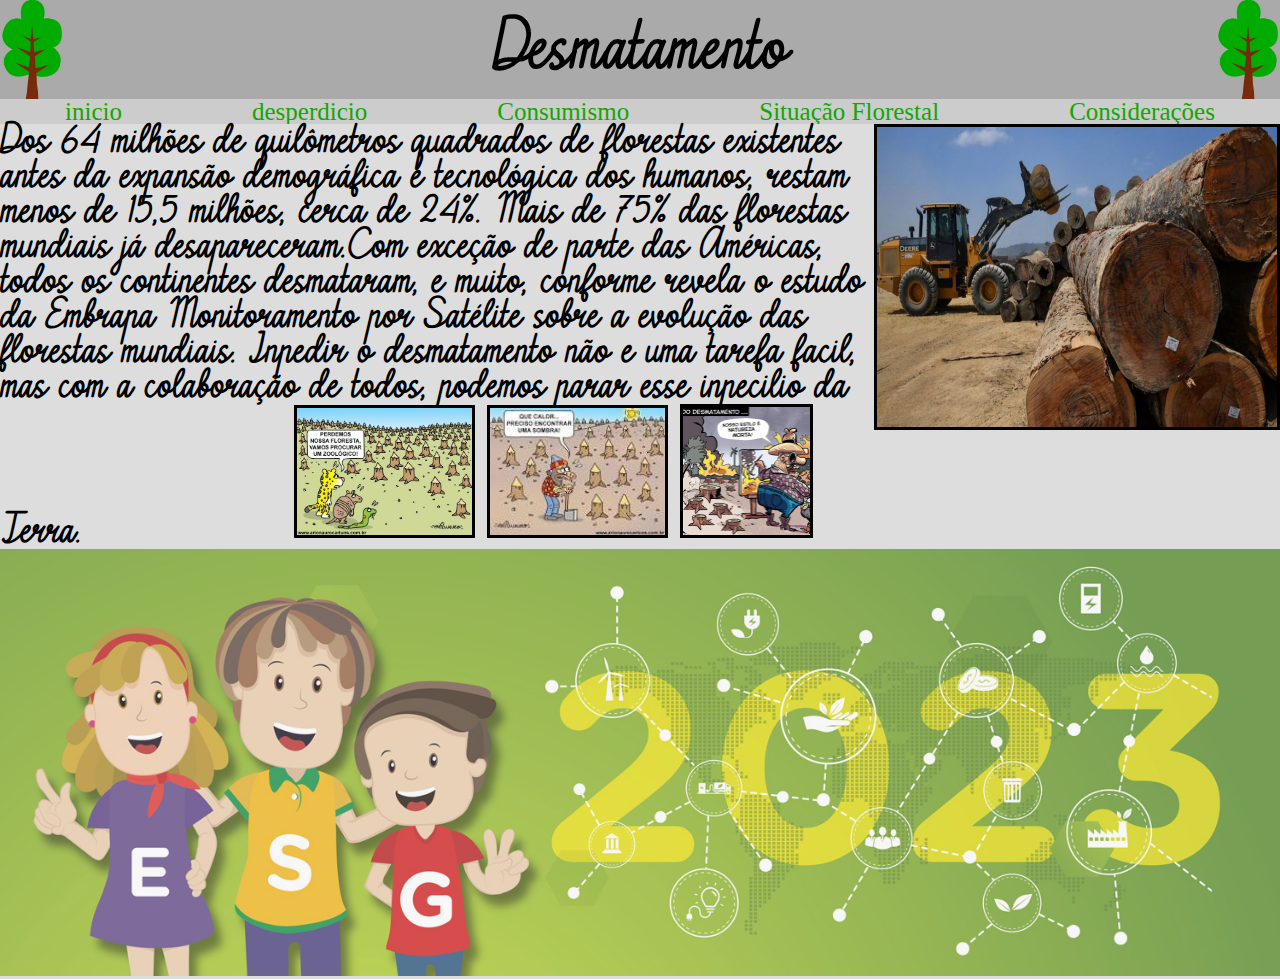
<file: site agrinho/mata.html>
<!DOCTYPE html>
<html lang="en">
<head>
    <meta charset="UTF-8">
    <meta name="viewport" content="width=device-width, initial-scale=1.0">
    <title>Desmatamento</title>
    <link rel="stylesheet" href="style.css">
    <link rel="stylesheet" href="reset.css">
</head>
<body>
    <header class="cabeçalho">
        <img src="arvore.jpg">
        <p class="titu" style="background-color: #AAAAAA;">Desmatamento</p>
        <img src="arvore.jpg">
    </header>
    <div class="barra">
        <a class="linkss" href="index.html">inicio</a>
        <a class="linkss" href="desperdício.html">desperdicio</a>
        <a class="linkss" href="Consumismo.html">Consumismo</a>
        <a class="linkss" href="mata.html">Situação Florestal</a>
        <a class="linkss" href="considerações.html">Considerações</a>
    </div>
    <div class="textos">
        <p class="texto" style="width: 70%;">Dos 64 milhões de quilômetros quadrados de florestas existentes antes da expansão demográfica e tecnológica dos humanos,
         restam menos de 15,5 milhões, cerca de 24%. Mais de 75% das florestas mundiais já desapareceram.Com exceção de parte das Américas, todos os continentes 
         desmataram, e muito, conforme revela o estudo da Embrapa Monitoramento por Satélite sobre a evolução das florestas mundiais.
         Inpedir o desmatamento não e uma tarefa facil, mas com a colaboração de todos, podemos parar esse inpecilio da Terra.
         <img src="amazonia.jpg" style="width: 20%; border: 3px solid black;margin: 0 0 0 200px;">
         <img src="lenhador.jfif"style="width: 20%; border: 3px solid black;">
         <img src="pintura.jpg"style="width: 14.6%; border: 3px solid black;">
        </p>
        <img src="trocos.jpg" style="width: 400px;height: 300px; border: 3px solid black;">
    </div>

    <footer>
        <img class="footer" src="agrinho.jpg">
    </footer>
</body>
</html>
</file>
<file: site agrinho/style.css>
@font-face {
    font-family:'fonte';
    src: url('Creativo\ Italic.otf') format('opentype');
}
*{
    background-color: #DDDDDD;
}
.barra, a{
    display: flex;
    background-color: #CCCCCC;
    justify-content: space-around;
    text-decoration:none;
    color: #12A700;
}
.titu{
    font-size: 60px;
    font-family: 'fonte';
    padding: 20px 0 0 0;
}
img{
    width: 5%;
}
.cabeçalho{
    background-color: #AAAAAA;
    display: flex;
    justify-content: space-between;
}
.linkss{
    font-size: 25px;
}
.textos{
    display: flex;
    justify-content: space-between;
}
.texto{
    font-size: 35px;
    font-family: 'fonte';
    width: 70%;
}
.desenhos{
    display: flex;
    justify-content: end;
}
a:hover {
    background-color: #BBBBBB;
    color: #0B6A00;
}
.fala{
    width: 50%;
    font-size: 30px;
    font-family: 'fonte';
    display: flex;
    justify-content: end;
    padding: 0 0 0 30px;
}
.footer{
    top: 100%;
    width: 100%;
    opacity: 80%;
}
.ordem{
    display: flex;
    justify-content: space-between;
}
</file>
<file: Agrinho/universal.css>
*{
    --fundo:#202020;
    --destacado-fundo:#141414;
    --destacado-regioes:#101010;
    --texto-cor:#FFFFFF;
    --Sub-titulo:#006b00;
    --link-color:#3fc700;
    --tamanho-titulos:80px;
    --tamanho-texto:50px;
    --tamanho-sub:60px;
    --opacidade:70%;
    --org-sub:40px;
    --org-text:30px;
}
body{
    background-color:var(--fundo) ;
}
a{
    color: var(--link-color);
    font-size: var(--tamanho-sub);
}
a:hover {
    color: var(--Sub-titulo);
}
#barra-de-opiçoes{
    background-color:var(--destacado-fundo);
    padding: 1% 0 1% 0;
    font-size:var(--tamanho-titulos);
    font-weight: bold;
}
footer{
    display: flex;
    background-color:var(--destacado-fundo);
    padding: 1% 0;
}
h1{
    color:var(--Sub-titulo);
    font-size:var(--tamanho-titulos); 
}
h2{
    color:var(--Sub-titulo) ;
    font-size: var(--tamanho-sub);
    font-weight: bold;
}
p{
    color:var(--texto-cor);
    font-size: var(--tamanho-texto);
}
.cabeçalho{
    display: flex;
    justify-content: space-between;
}
a{
    text-decoration:none;
}
span{
    color: var(--Sub-titulo);
    font-size: var(--tamanho-texto); 
}
.aumento{
    width: 50%;
}
.tInicio{
    display: flex;  
}
.rodape{
    width: 100%;
    opacity: 90%;
}
.mental{
    color:var(--texto-cor); 
    font-size: var(--tamanho-texto);
    display: flex;  
    width: 30%;
    background-color: var(--destacado-regioes) ;
    border-radius: 20px;
    margin:1%;
}
#textinho{
    background-color: var(--destacado-regioes) ;
    border-radius: 20px;
    margin:1%;
}
#mapa{
    display: flex;
    text-align: center;
}
#mapa h1{
    background-color: var(--destacado-regioes) ;
    border-radius: 20px;
}
#mapa h2{
    font-size: var(--org-sub);
    background-color: var(--destacado-regioes) ;
    border-radius: 20px 20px 0 0;
}
#mapa p{
    font-size: var(--org-text);
    background-color: var(--destacado-regioes) ;
    border-radius: 0 0 20px 20px;
}
.neutro{
    display: flex;
}
.laterais{
    display: flex;
    flex-flow: column;
    align-items: center;
    justify-content: space-evenly;
}
#principal{
    font-weight:  bolder;
    padding: 6%;
    margin: 4%;
}
.t-agrad h2{
    font-size: var(--org-sub);
}
.t-agrad p{
    font-size: var(--org-text);
}
.t-agrad span{
    font-size: var(--org-text);
}
@media screen and (max-width:400px){
    #barra-de-opiçoes{
        width: 400%;
        display: flex;
        justify-content: center;
    }
    .cabeçalho{
        display: flex;
        justify-content: flex-start;
    }
    h1{
        width: 0%;
        opacity: 100%;
        color: var(--destacado-fundo);
    }
    a{
        padding: 0 4% 0 0 ;
        font-size: 60px;  
    }
    .tInicio{
        display:block;
        justify-content: center;
    }
    h2{
        width: 400%;
        font-size: 90px;
    }
    span{
        font-size: 70px;
    }
    p{
       width: 400%;
       font-size: 70px;
    }
    .aumento{
        width: 400%;
    }
    .mental{
        display:block;
        width: 100%;
        padding: 0 0 5% 0;
    }
}
</file>
